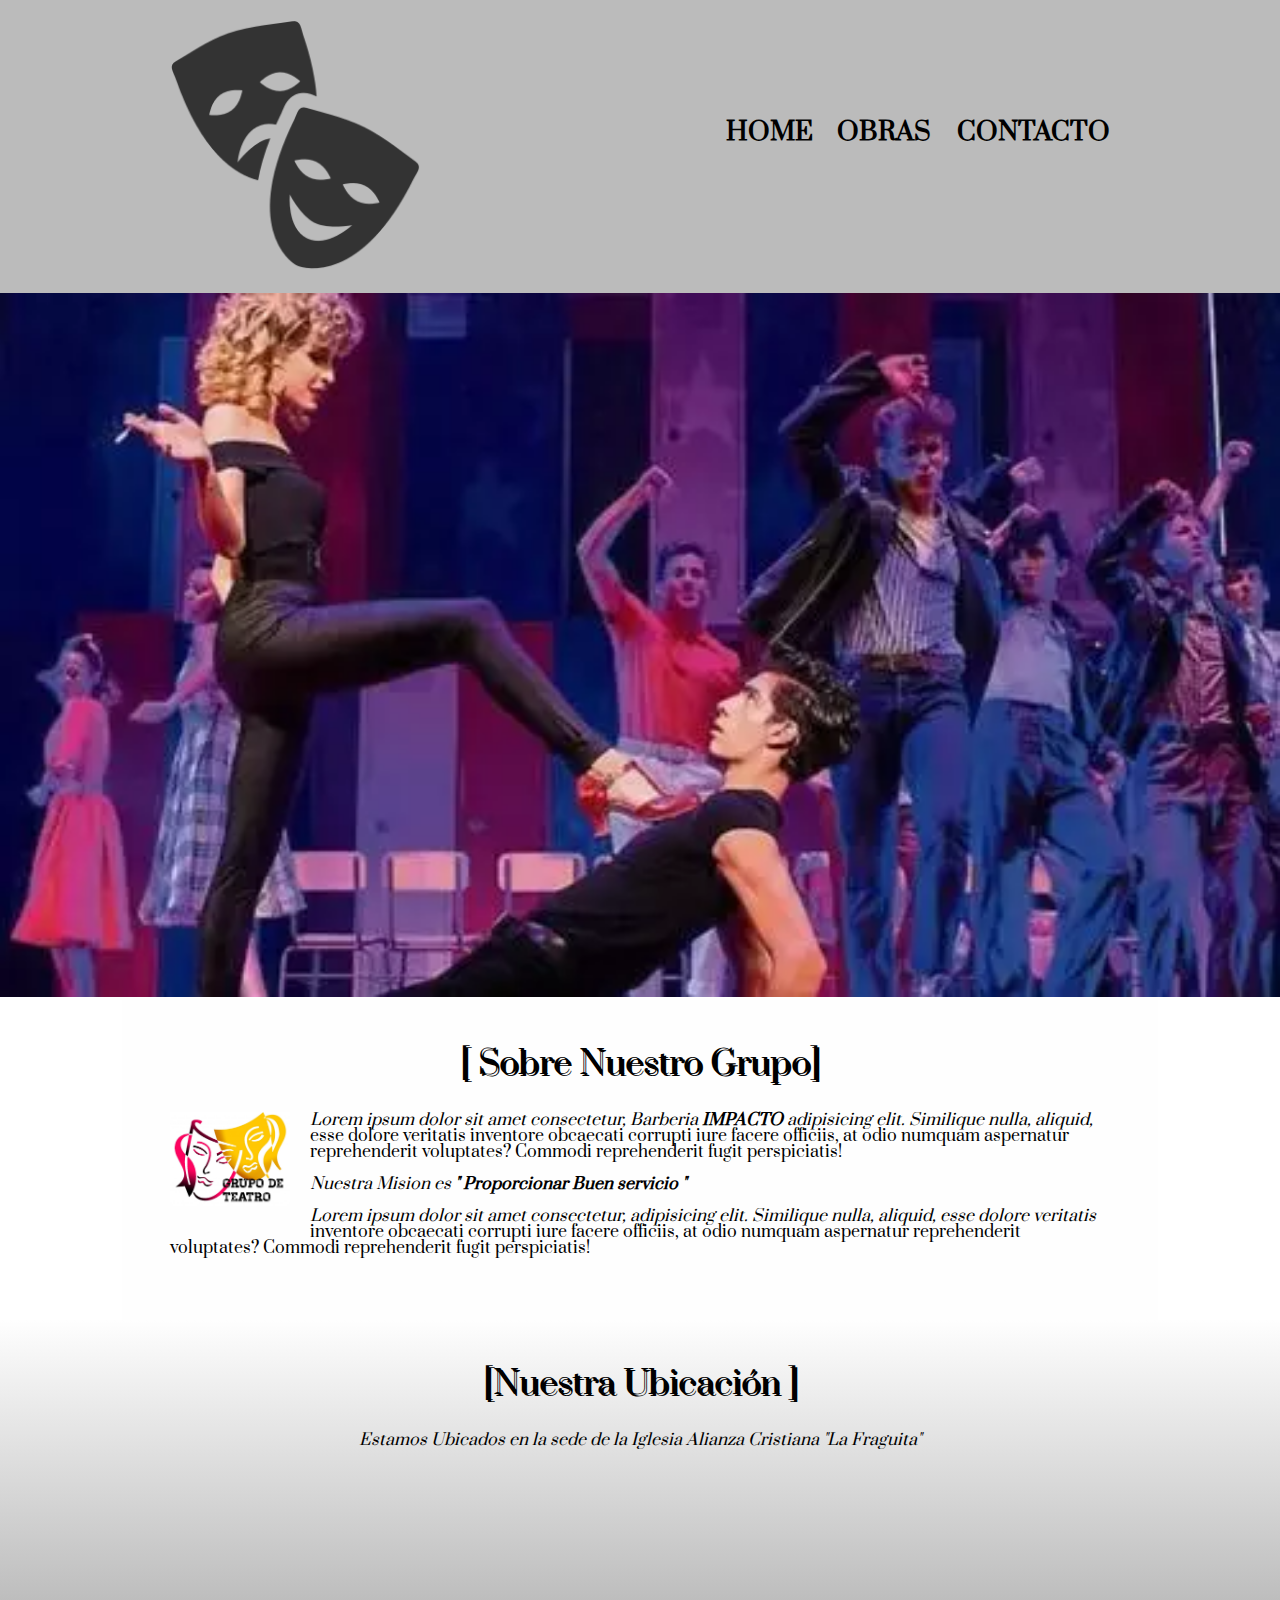
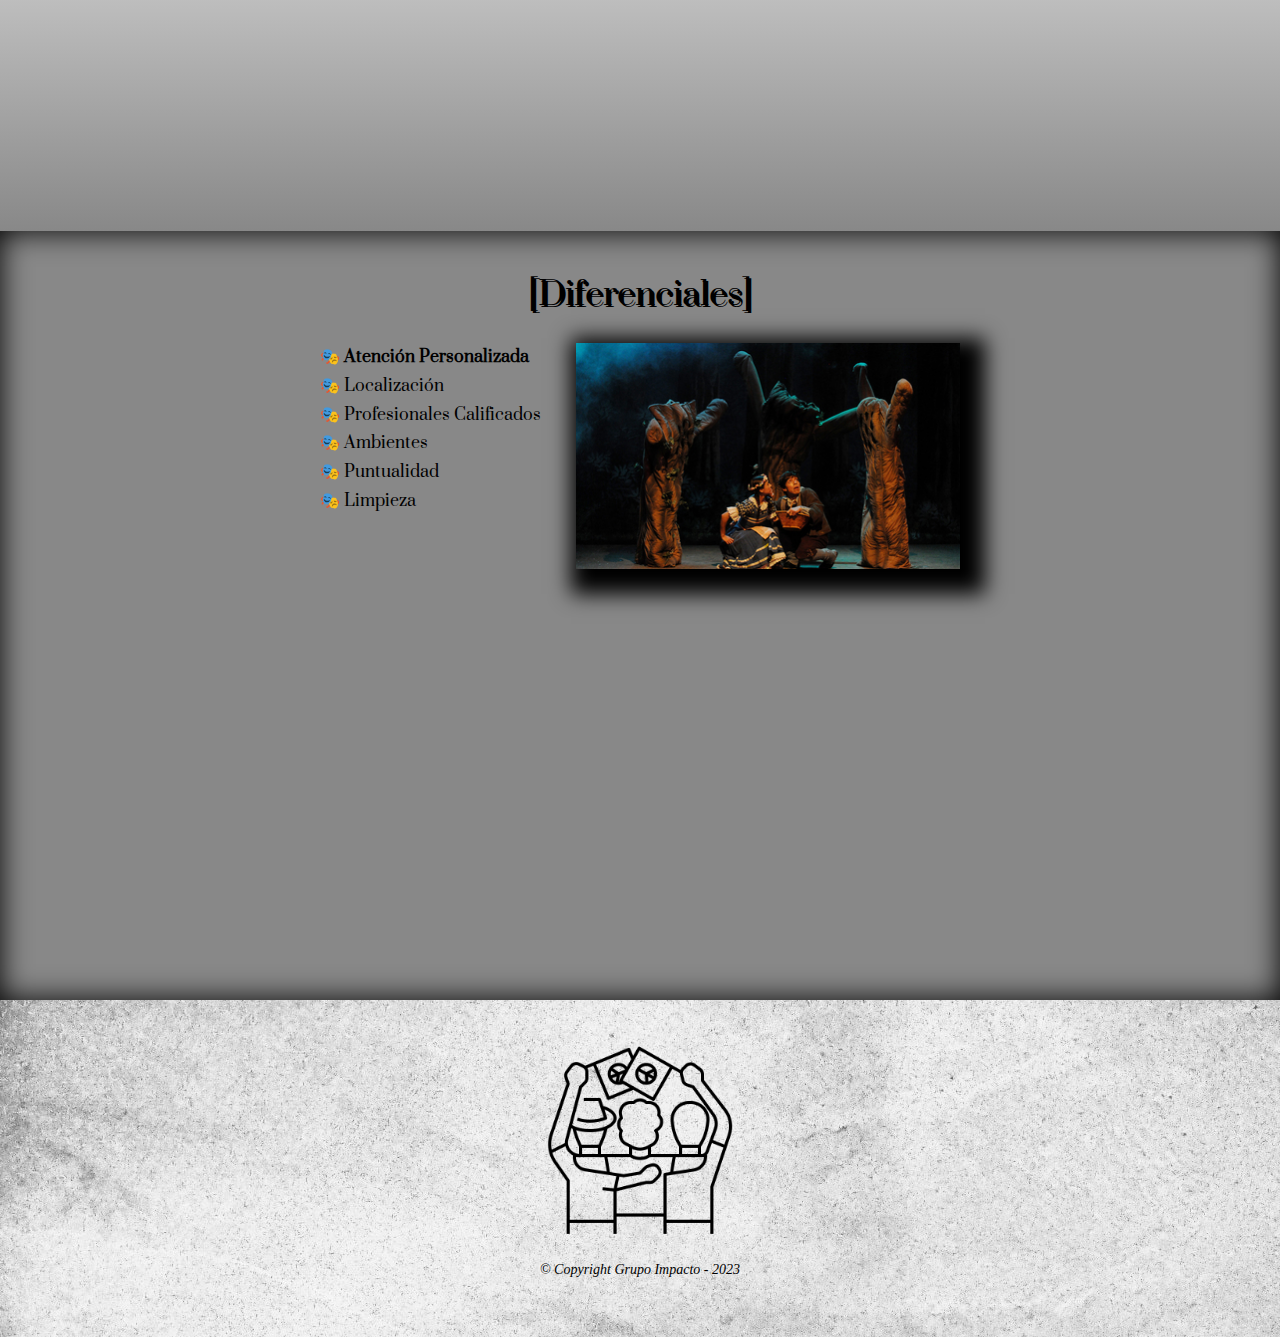
<file: index.html>
<!DOCTYPE html>

<html lang="es">

    <head>

    <meta charset="UTF-8">
    <meta name="viewport" content="width=device-width">
    <title>Barberia</title>
    <link rel="stylesheet" href="reset.css">
    <link rel="stylesheet" href="style.css">
    <link rel="preconnect" href="https://fonts.googleapis.com">
    <link rel="preconnect" href="https://fonts.gstatic.com" crossorigin>
    <link href="https://fonts.googleapis.com/css2?family=Prata&display=swap" rel="stylesheet">
    </head>

    <body>

        <header>
            <div class="caja">
                <h1><img class="imagen1" src="imagenes/mask.png" alt=""></h1>

                <nav>
                    <ul>
                        <li> <a href="index.html"> Home</a></li>
                        <li><a href="productos.html"> Obras </a></li>
                        <li><a href=" contacto.html"> Contacto </a></li>
                    </ul>    
                </nav>
            </div>
        </header>   


        
        
        <img class="banner" src="imagenes\banner.jpg" alt="">

<main>


    <section class="principal">

         <h2 class="titulo-principal"> Sobre Nuestro Grupo</h2>

         <img class="utensilios" src="imagenes/Logo_Teatro.jpg" alt="utensilios">

        <p>Lorem ipsum dolor sit amet consectetur, Barberia <strong>IMPACTO</strong>  adipisicing elit.
            Similique nulla, aliquid, esse dolore veritatis inventore obcaecati 
            corrupti iure facere officiis, at odio numquam aspernatur reprehenderit
            voluptates? Commodi reprehenderit fugit perspiciatis!</p>

        <p id="mision"> <em> Nuestra Mision es <strong>" Proporcionar Buen servicio " </strong></em> </p>

        <p>Lorem ipsum dolor sit amet consectetur, adipisicing elit.
            Similique nulla, aliquid, esse dolore veritatis inventore obcaecati 
            corrupti iure facere officiis, at odio numquam aspernatur reprehenderit
            voluptates? Commodi reprehenderit fugit perspiciatis!</p>

    </section>    
    <section class="mapa">

        <h3 class="titulo-principal">Nuestra Ubicación </h3>
        <p>Estamos Ubicados en la sede de la Iglesia Alianza Cristiana "La Fraguita"</p>
        
        <div class="mapa-contenido">
            <iframe src="https://www.google.com/maps/embed?pb=!1m18!1m12!1m3!1d5464.222814840531!2d-74.10240130736629!3d4.592845266881574!2m3!1f0!2f0!3f0!3m2!1i1024!2i768!4f13.1!3m3!1m2!1s0x8e3f99189171724b%3A0xee3a0a047f9f9467!2sLa%20Alianza%20Fraguita!5e0!3m2!1ses-419!2sco!4v1674698604452!5m2!1ses-419!2sco" 
            width="100%" height="300" style="border:0;" allowfullscreen="" loading="lazy" referrerpolicy="no-referrer-when-downgrade"></iframe>
            </section>
        </div>

    <section class="diferenciales">
            <h3 class="titulo-principal" >Diferenciales</h3>

        <div class="contenido-diferenciales">

            <ul class="lista-diferenciales">
                <li class="items"> Atención Personalizada</li>
                <li class="items"> Localización </li> 
                <li class="items"> Profesionales Calificados</li>
                <li class="items"> Ambientes </li>
                <li class="items"> Puntualidad </li>
                <li class="items"> Limpieza </li>

            </ul><img class="img-diferenciales" src="imagenes/diferenciales.jpg" alt="">
        </div>

        <div class="video">
            <iframe width="100%" height="315" src="https://www.youtube.com/embed/IY-Ke1-tFLk" title="YouTube video player" frameborder="0" allow="accelerometer; autoplay; clipboard-write; encrypted-media; gyroscope; picture-in-picture; web-share" allowfullscreen></iframe>
        </div>

    </section>
       
</main>



    <footer>
        <img src="imagenes/amigos.png" alt="">
        <p class="Copyright">&copy Copyright Grupo Impacto - 2023</p>
    </footer>

</body>

</html>
</file>
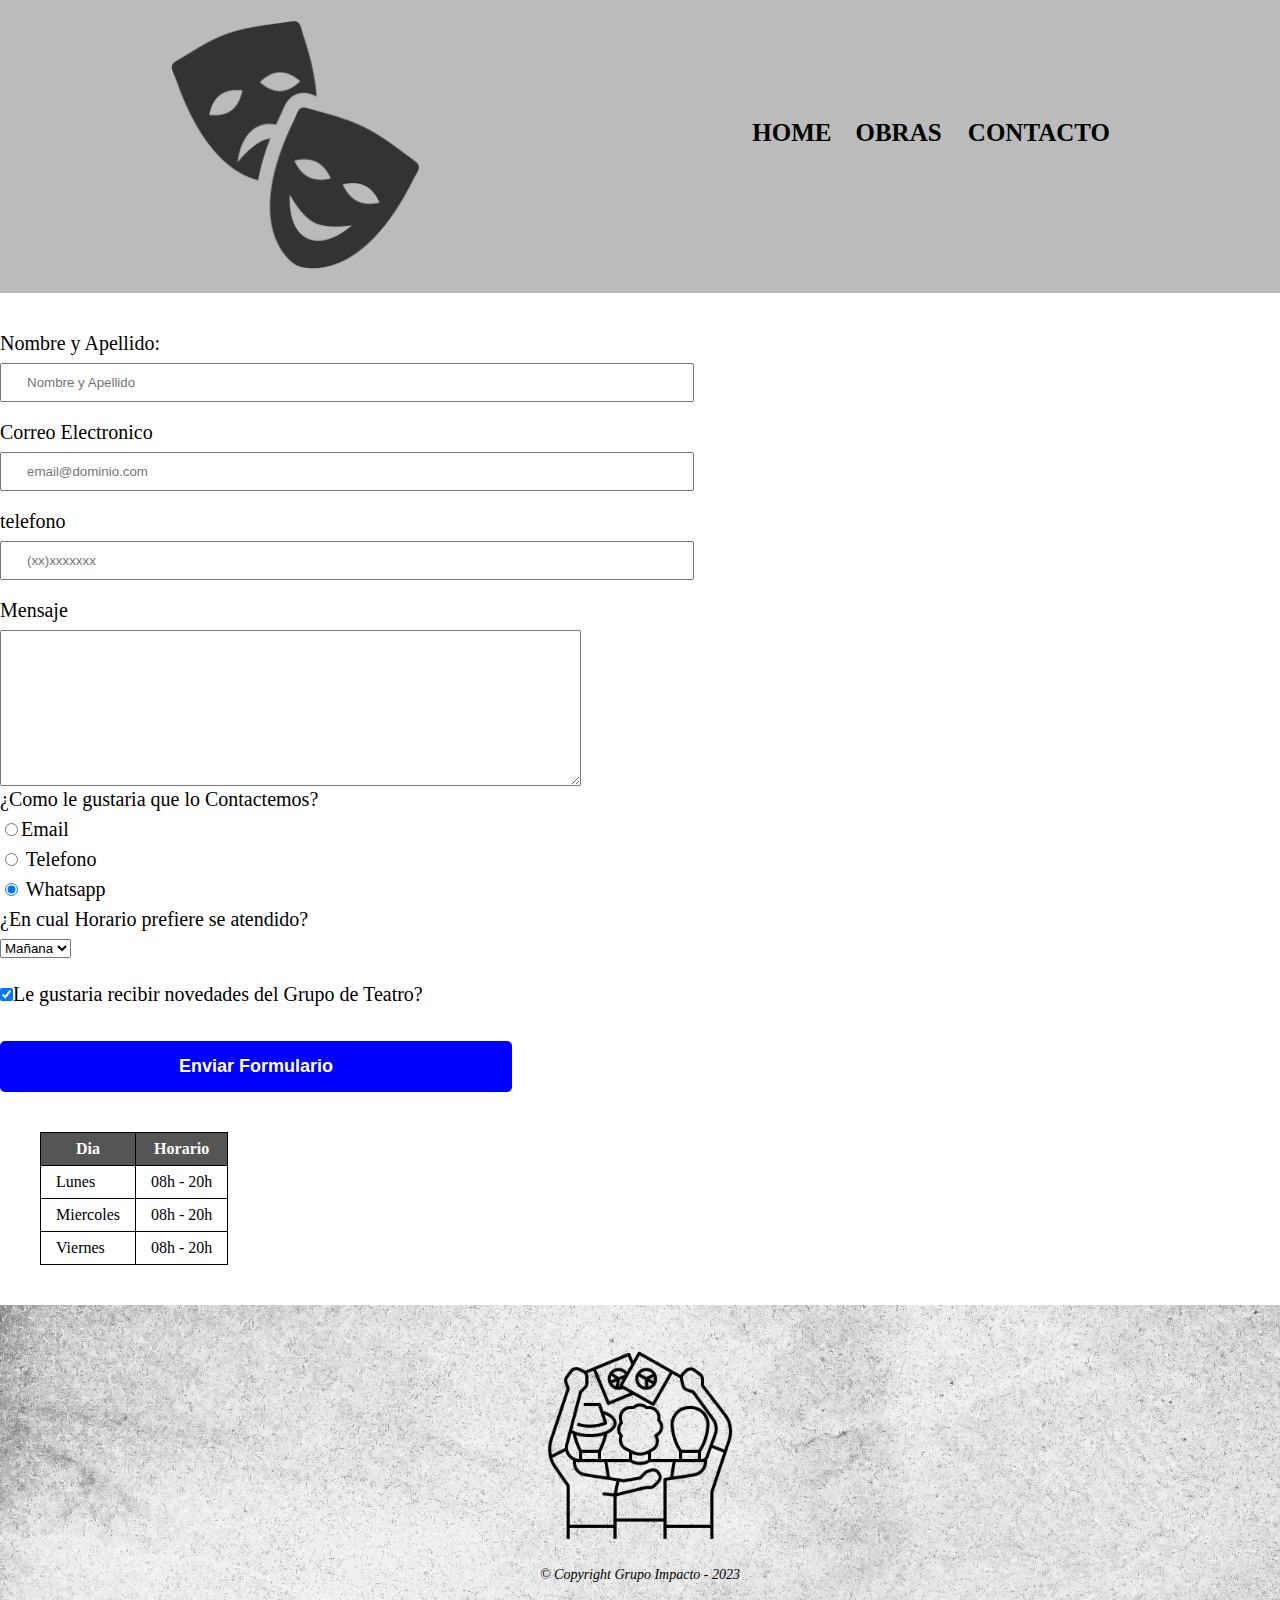
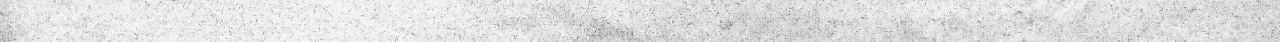
<file: contacto.html>
<!DOCTYPE html>

<html>
    <head>
        <meta charset="UTF-8">
        <title>Contacto-Teatro</title>
        <link rel="stylesheet" href="reset.css">
        <link rel="stylesheet" href="style.css">

    </head>


    <body>
        <header>
            <div class="caja">
                <h1><img class="imagen1" src="imagenes/mask.png" alt="logo"></h1>

                <nav>
                    <ul>
                        <li> <a href="index.html"> Home</a></li>
                        <li><a href="productos.html"> Obras </a></li>
                        <li><a href=" contacto.html"> Contacto </a></li>
                    </ul>    
                </nav>
            </div>
        </header>   

        <main>
            
            <form action="">
                <label for="nombreapellido">Nombre y Apellido: </label>
                <input type="text" id="nombreapellido" class="input-padron" required placeholder="Nombre y Apellido ">

                <label for="correo">Correo Electronico</label>
                <input type="email" id="correo" class="input-padron" required placeholder="email@dominio.com">

                <label for="telefono">telefono </label>
                <input type="tel" id="telefono" class="input-padron" required placeholder="(xx)xxxxxxx">


                <label for="mensaje">Mensaje</label>
                <textarea id="mensaje" cols="70" rows="10"></textarea>

                <fieldset>
                        <legend>¿Como le gustaria  que lo Contactemos?</legend>

                    <label for="radio-email"><input name="contacto" type="radio" value="email" id="radio-email">Email</label>
                    
                    <label for="radio-telefono"><input name="contacto" type="radio" value="email" id="radio-telefono">
                        Telefono</label>
                    
                    <label for="radio-Email"><input name="contacto" type="radio" value="email" id="radio-watsapp" checked>
                        Whatsapp</label>

                </fieldset>



                <fieldset>

                    <legend>¿En cual Horario  prefiere se atendido?</legend>
                    <select >
                        <option value="">Mañana</option>
                        <option value="">Tarde</option>
                        <option value="">Noche</option>

                    </select>

                </fieldset>


                <label for=""><input class="checkbox" type="checkbox" name="" id="" checked>Le gustaria recibir novedades del Grupo  de Teatro?</label>

                <input type="submit" value="Enviar Formulario" class="enviar">


            </form>

            <table>
                <thead>
                    <tr>
                        <th>Dia</th>
                        <th>Horario</th>
                    </tr>
                </thead>

                <tr>
                    <td>Lunes</td>
                    <td>08h - 20h</td>
                </tr>                <tr>
                    <td>Miercoles</td>
                    <td>08h - 20h</td>
                </tr>                <tr>
                    <td>Viernes</td>
                    <td>08h - 20h</td>
                </tr>
            </table>

        </main>

        <footer>
            <img src="imagenes/amigos.png" alt="logo">
            <p class="Copyright">&copy Copyright Grupo Impacto - 2023</p>
        </footer>
</file>
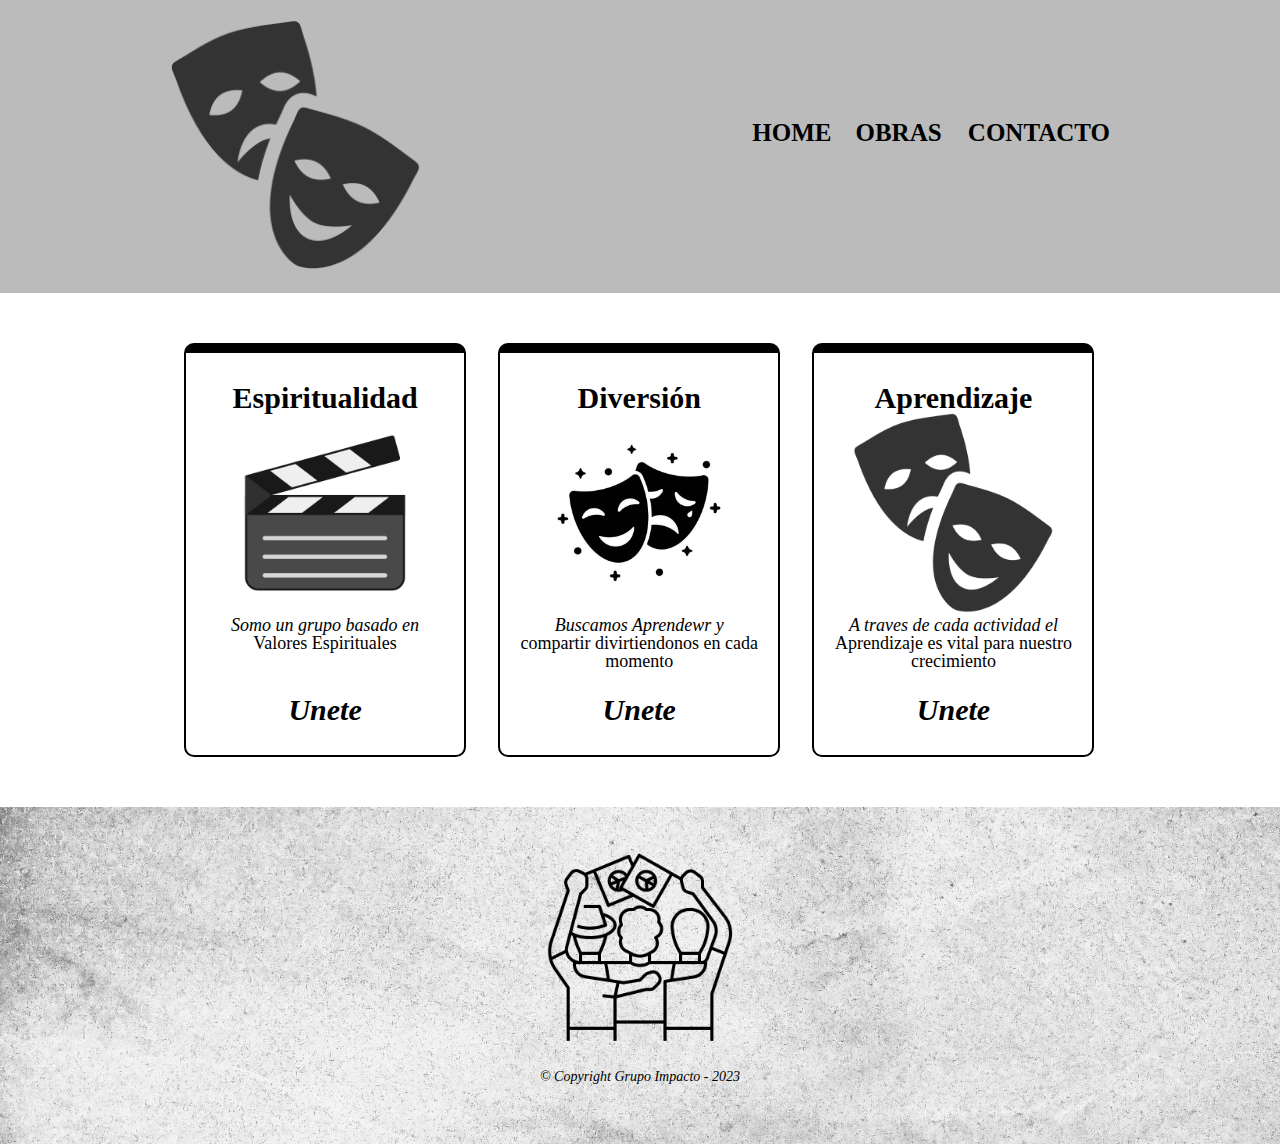
<file: productos.html>
<!DOCTYPE html>

<html>
    <head>
        <meta charset="UTF-8">
        <title>Productos-Teatro</title>
        <link rel="stylesheet" href="reset.css">
        <link rel="stylesheet" href="style.css">

    </head>


    <body>
        <header>
            <div class="caja">
                <h1><img class="imagen1" src="imagenes/mask.png" alt=""></h1>

                <nav>
                    <ul>
                        <li> <a href="index.html"> Home</a></li>
                        <li><a href="productos.html"> Obras </a></li>
                        <li><a href=" contacto.html"> Contacto </a></li>
                    </ul>    
                </nav>
            </div>
        </header>   


        <main>
            <ul class="productos">
                <li>
                    <h2>Espiritualidad</h2>
                    <img src="imagenes/herramienta.png" alt="">
                    <p class= "producto-descripcion" >Somo un grupo basado en
                        Valores Espirituales </p>
                    <p class="frase">Unete</p>
                    
                </li>
                <li>
                    <h2>Diversión</h2>
                    <img src="imagenes/mascara.jpg" alt="">
                    <p class= "producto-descripcion">Buscamos Aprendewr y compartir
                         divirtiendonos en cada momento</p>
                    <p class="frase">Unete</p>
                    
                </li>
                <li>

                    <h2>Aprendizaje</h2>
                    <img src="imagenes/mask.png" alt="">
                    <p class= "producto-descripcion">A traves de cada actividad el
                        Aprendizaje es vital para nuestro crecimiento
                        </p>
                    <p class="frase">Unete</p>

                </li>
            </ul>
            
             
             


        </main>

        <footer>
            <img src="imagenes/amigos.png" alt="">
            <p class="Copyright">&copy Copyright Grupo Impacto - 2023</p>
        </footer>

    </body>



</html>
</file>
<file: style.css>
body{
    font-family: 'Prata', serif;} 

header{
    background-color: #BBBBBB;
    padding: 20px 0;
}

.imagen1{
    width: 250px;

}


.caja{

    width: 940px;
    position: relative;
    margin: 0 auto;

}


nav{
    position: absolute;
    top: 100px;
    right: 0;
}



nav li {
    display: inline;
    margin: 0 0 0 20px;
}

nav a {

    text-transform: uppercase;
    color: #000000;
    font-weight: bold;
    font-size: 25px;
    text-decoration: none;

}

.productos{
    width: 940px;
    margin: 0 auto;
    padding: 50px;
}

.productos img{
    width: 200px;
}

.productos li{

    display: inline-block;
    text-align: center;
    width: 30%;
    vertical-align: top ;
    margin: 0 1.5%;
    padding: 30px 20px;
    box-sizing: border-box;
    border-color: #000000;
    border-width: 2px ;
    border-style: solid;
    border-top-width: 10px;
    border-radius: 10px;

}

.productos li:hover{
    border-color: #c78c19;

}



.productos li:active{
    border-color: blue;
}

.productos h2{
    font-size: 30px;
    font-weight: bold;

}

.productos li:hover h2{
    font-size: 40px;
}


.producto-descripcion{
    font-size: 18px;
    height: 54px;

}

.frase{
    font-size: 30px;
    font-weight: bold;
    margin-top: 25px;
}

nav a:hover{
    color: #c78c19;
    text-decoration: underline;
}


footer{
    text-align: center;
    background: url(imagenes/bg.jpg);
    padding: 40px;
}

footer img{
    width: 200px;
}
.Copyright{

    font-family: cursive;
    font-size: 14px;
    margin: 20px;
}



form{
    margin: 40px 0;
    
}

form label, form legend{
    display: block;
    font-size: 20px;
    margin: 0 0 10px;
}



.input-padron{
    display: block;
    margin: 0 0 20px;
    padding: 10px 25px;
    width: 50%;


}

.checkbox{

    margin: 30px 0;

}

.enviar{
    width: 40%;
    padding: 15px 0 ;
    font-size: 18px;
    font-weight: bold;
    color: white;
    background: blue;
    border: none;
    border-radius: 5px;
    transition: 1s all;
    cursor: pointer;
}

.enviar:hover{
    background: darkblue ;
    transform: scale(1.2);
}

table{
    margin: 40px 40px;

}

thead{
    background: #555555;
    color: white;
    font-weight: bold;

}

td, th{
    border: 1px solid #000000;
    padding: 8px 15px;
}


/*CSS PARA NUESTRA PAGINA INICIAL */

.banner{
    width: 100%;

}

.principal{

    padding: 3em;
    background: #fefefe;
    width: 940px;
    margin: 0 auto;
}

.titulo-principal{

    text-align: center;
    font-size: 2em;
    margin: 0 0 1em;
    clear: left;
    text-shadow: 2px 2px black;
}




p::first-line{
    font-style: italic;
}

.titulo-principal::before{
    content: "[";
}

.titulo-principal::after{
    content: "]";
}

.principal p{
    margin: 0 0 1em;
}

.principal strong{

    font-weight: bold;

}

.principal em{
    font-style: italic;
}

.utensilios{
    width: 120px;
    float: left;
    margin: 0 20px 20px 0 ;
}
.mapa{
    padding:3em 0 ;
    background: linear-gradient(#fefefe, #888) ;
}


.mapa p{
    margin: 0 0 2em;
    text-align: center;
}
.mapa-contenido {
    width: 940px;
    margin: 0 auto;
}

.diferenciales{

    padding: 3em 0;
    background: #888888;
    box-shadow: inset 0 0 30px black;
}

.contenido-diferenciales{
    width: 640px;
    margin: 0 auto;
}

.lista-diferenciales{
    width: 40%;
    display: inline-block;
    vertical-align: top;
}

.items{
    line-height: 1.8;
}

.items::before{
    content: "🎭";
}

.items:first-child{
    font-weight: bold;
}

.img-diferenciales{
    width: 60%;
    box-shadow:10px 10px 20px 15px #000000 ;

}

.img-diferenciales:hover{
    opacity: 30%;
    transition: 400ms;

}

.video{
    width: 560px;
    margin: 1em auto;
    padding-top: 30px;
}

@media screen and (max-width:480px) {
h1{
    text-align: center;
}

nav{
    position: static;
}


    .caja, .principal, .mapa-contenido, .contenido-diferenciales, .video{
        width: auto;
    }


    .lista-diferenciales, .img-diferenciales{
        width: 100%;
    }
}
</file>
